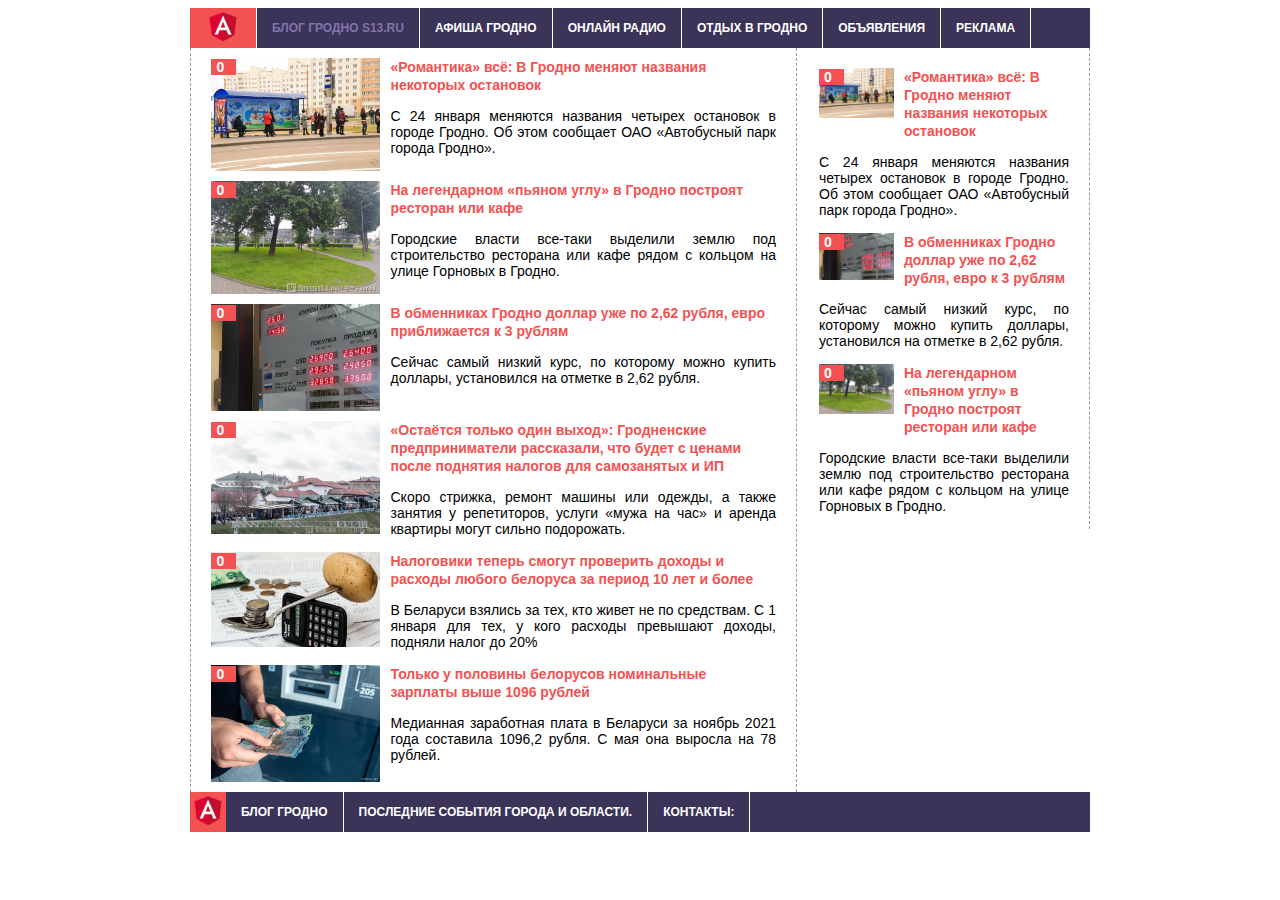
<file: index.html>
<!doctype html>
<html>
<head>
<meta charset="UTF-8">
<title>Блог Гродно s13 - Новости Гродно и важные события города и региона</title>
<link href="/img/ang-logo.png" type="image/x-icon" rel="shortcut icon">
<link href="styles.css" rel="stylesheet">
</head>

<body>
<div class="pageWrapper">
<header>
  <nav class="top-menu">
    <a href="/" class="navbar-logo"><img src="/img/ang-logo.png"></a>
  <ul class="menu-main">    
    <!-- <li><a href="/" class="logo"><img src="/img/logo.svg" alt="Блог Гродно s13"></a></li> -->
    <li><span class="info">Блог Гродно s13.ru</span></li>
    <li><a href="#" target="_blank">Афиша Гродно</a></li>
    <li><a href="#" target="_blank">Онлайн радио</a></li>
    <li><a href="#" target="_blank">Отдых в Гродно</a></li>
    <li><a href="#" target="_blank">Объявления</a></li>
    <li><a href="#">Реклама</a></li>
  </ul>
</nav>
<!-- <h1>Блог Гродно s13 - Новости Гродно и важные события города и региона</h1> -->
</header>
<div class="contentWrapper">
  <div class="columnWrapper">
  <!-- основной контент -->
  <article class="main">
    <ul class="news-list">            
      <li><a href="/archives/ostanovki-3.html"><span class="img-counter"><noindex><span class="nstat">0</span></noindex><img class="half left" src="archives/image/ostanovki-3.jpg" alt="«Романтика» всё: В Гродно меняют названия некоторых остановок"></span><span class="title">«Романтика» всё: В Гродно меняют названия некоторых остановок</span></a>
        <p>С 24 января меняются названия четырех остановок в городе Гродно. Об этом сообщает ОАО «Автобусный парк города Гродно».</p>
      </li>
      <li><a href="/archives/aukcion-122.html"><span class="img-counter"><noindex><span class="nstat">0</span></noindex><img class="half left" src="archives/image/aukcion-122.jpg" alt="На легендарном «пьяном углу» в Гродно построят ресторан или кафе"></span><span class="title">На легендарном «пьяном углу» в Гродно построят ресторан или кафе</span></a>
        <p>Городские власти все-таки выделили землю под строительство ресторана или кафе рядом с кольцом на улице Горновых в Гродно.</p>
      </li>
      <li><a href="/archives/dollar-125.html"><span class="img-counter"><noindex><span class="ico"></span><span class="nstat"><span id="counter-label" title="Просмотров">0</span></span></noindex><img class="half left" src="archives/image/dollar-125.jpg" alt="В обменниках Гродно доллар уже по 2,62 рубля, евро приближается к 3 рублям"></span><span class="title">В обменниках Гродно доллар уже по 2,62 рубля, евро приближается к 3 рублям</span></a>
        <p>Сейчас самый низкий курс, по которому можно купить доллары, установился на отметке в 2,62 рубля.</p>
      </li>
      <li><a href="/archives/nalogi-82.html"><span class="img-counter"><noindex><span class="ico"></span><span class="nstat"><span id="counter-label" title="Просмотров">0</span></span></noindex><img class="half left" src="archives/image/nalogi-82.jpg" alt="«Остаётся только один выход»: Гродненские предприниматели рассказали, что будет с ценами после поднятия налогов для самозанятых и ИП"></span><span class="title">«Остаётся только один выход»: Гродненские предприниматели рассказали, что будет с ценами после поднятия налогов для самозанятых и ИП</span></a>
        <p>Скоро стрижка, ремонт машины или одежды, а также занятия у репетиторов, услуги «мужа на час» и аренда квартиры могут сильно подорожать.</p>
      </li>
      <li><a href="/archives/nalogi-87.html"><span class="img-counter"><noindex><span class="ico"></span><span class="nstat"><span id="counter-label" title="Просмотров">0</span></span></noindex><img class="half left" src="archives/image/nalogi87.jpg" alt="Налоговики теперь смогут проверить доходы и расходы любого белоруса за период 10 лет и более"></span><span class="title">Налоговики теперь смогут проверить доходы и расходы любого белоруса за период 10 лет и более</span></a>
        <p>В Беларуси взялись за тех, кто живет не по средствам. С 1 января для тех, у кого расходы превышают доходы, подняли налог до 20%</p>
      </li>
      <li><a href="/archives/zp-135.html"><span class="img-counter"><noindex><span class="ico"></span><span class="nstat"><span id="counter-label" title="Просмотров">0</span></span></noindex><img class="half left" src="archives/image/zp-135.jpg" alt="Только у половины белорусов номинальные зарплаты выше 1096 рублей"></span><span class="title">Только у половины белорусов номинальные зарплаты выше 1096 рублей</span></a>
        <p>Медианная заработная плата в Беларуси за ноябрь 2021 года составила 1096,2 рубля. С мая она выросла на 78 рублей.</p>
      </li>
    </ul>  
  </article>
  </div>
  <!-- боковая панель -->
    <aside class="sidebar2">
    <h2></h2>
    <ul>
      <li class="counter1"><a href="/archives/ostanovki-3.html"><span class="img-counter"><noindex><span class="nstat-sidebar1">0</span></noindex><img class="half left" src="archives/image/ostanovki-3.jpg" alt="«Романтика» всё: В Гродно меняют названия некоторых остановок"></span><span class="title">«Романтика» всё: В Гродно меняют названия некоторых остановок</span></a>
        <p>С 24 января меняются названия четырех остановок в городе Гродно. Об этом сообщает ОАО «Автобусный парк города Гродно».</p>
      </li>
      <li class="counter1"><a href="/archives/dollar-125.html"><span class="img-counter"><noindex><span class="ico"></span><span class="nstat-sidebar1"><span id="counter-label" title="Просмотров">0</span></span></noindex><img class="half left" src="archives/image/dollar-125.jpg" alt="В обменниках Гродно доллар уже по 2,62 рубля, евро приближается к 3 рублям"></span><span class="title">В обменниках Гродно доллар уже по 2,62 рубля, евро к 3 рублям</span></a>
        <p>Сейчас самый низкий курс, по которому можно купить доллары, установился на отметке в 2,62 рубля.</p>
      </li>
      <li class="counter1"><a href="/archives/aukcion-122.html"><span class="img-counter"><noindex><span class="nstat-sidebar1">0</span></noindex><img class="half left" src="archives/image/aukcion-122.jpg" alt="На легендарном «пьяном углу» в Гродно построят ресторан или кафе"></span><span class="title">На легендарном «пьяном углу» в Гродно построят ресторан или кафе</span></a>
        <p>Городские власти все-таки выделили землю под строительство ресторана или кафе рядом с кольцом на улице Горновых в Гродно.</p>
      </li>
    </ul>
  </aside>  
  </div>
  <footer>
    <div class="foot">
      <a class="navbar-logo" href=""><img src="/img/ang-logo.png"></a>
    <ul class="menu-footer">    
      <!-- <li><a href="/" class="logo"><img src="/img/logo.svg" alt="Блог Гродно s13"></a></li> -->
      <li><span class="info">Блог Гродно</span></li>
      <li><span class="info">последние события города и области.</span></li>
      <li><span class="info">Контакты: <a href="mailto:nobody@gmail.com"></a></span></li>      
    </ul>
  </div>
  </footer>
  </div>
<script src="/script.js"></script>
</body>
</html>
</file>
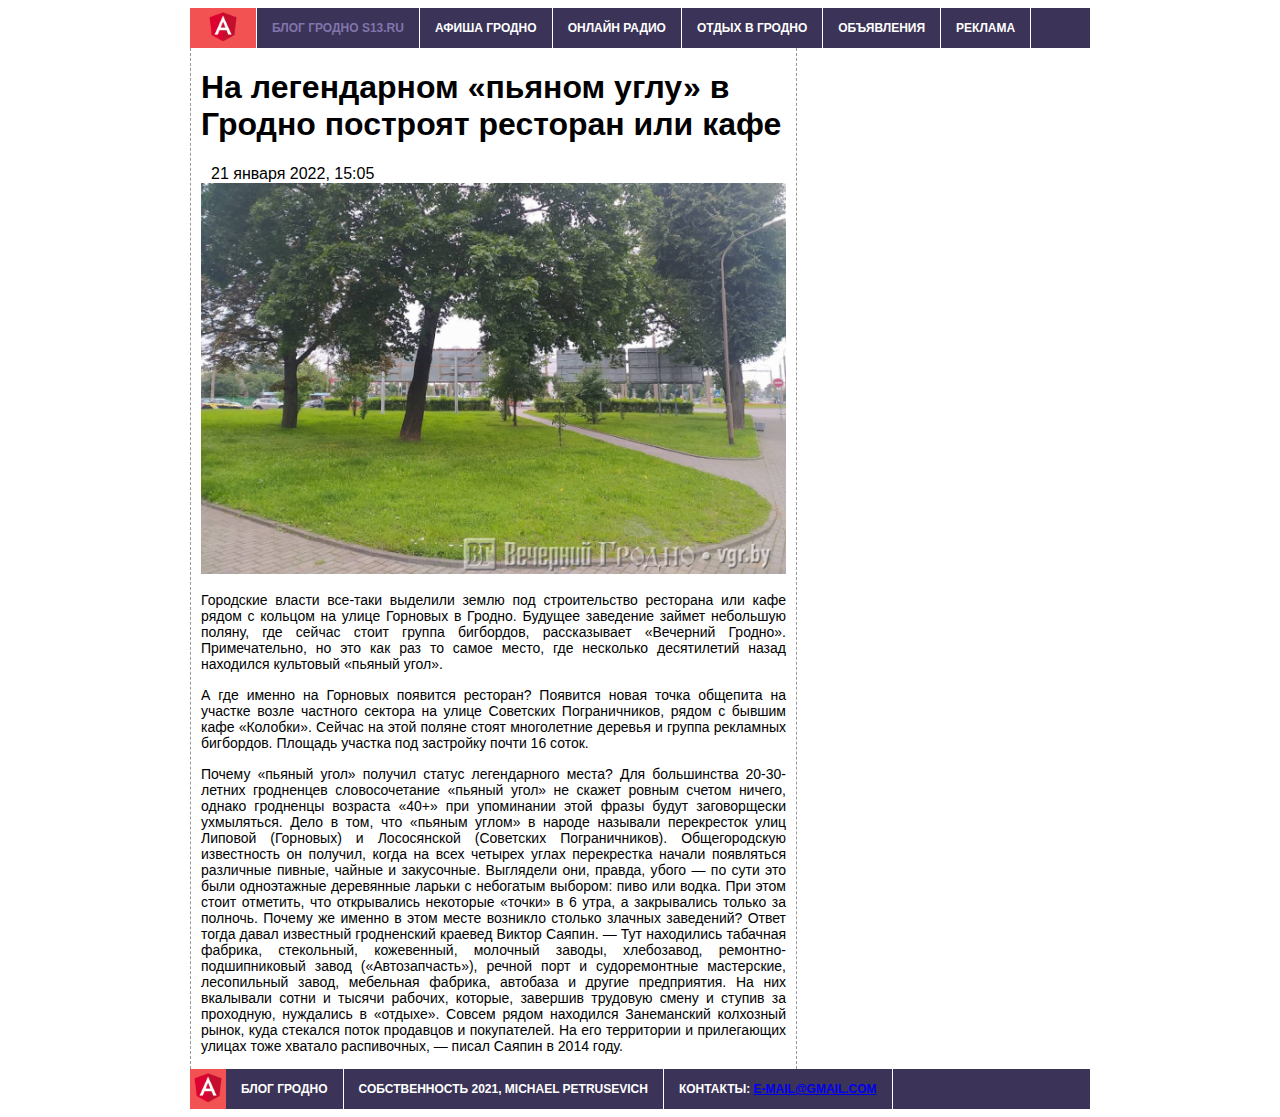
<file: archives/aukcion-122.html>
<!doctype html>
<html>
<head>
<meta charset="UTF-8">
<title>На легендарном «пьяном углу» в Гродно построят ресторан или кафе - Блог Гродно s13</title>
<link href="/img/ang-logo.png" type="image/x-icon" rel="shortcut icon">
<link href="../styles.css" rel="stylesheet">
</head>

<body>
<div class="pageWrapper">
<header>
  <nav class="top-menu">
    <a class="navbar-logo" href=""><img src="/img/ang-logo.png"></a>
  <ul class="menu-main">    
    <!-- <li><a href="/" class="logo"><img src="/img/logo.svg" alt="Блог Гродно s13"></a></li> -->
    <li><span class="info">Блог Гродно s13.ru</span></li>
    <li><a href="#" target="_blank">Афиша Гродно</a></li>
    <li><a href="#" target="_blank">Онлайн радио</a></li>
    <li><a href="#" target="_blank">Отдых в Гродно</a></li>
    <li><a href="#" target="_blank">Объявления</a></li>
    <li><a href="#">Реклама</a></li>
  </ul>
</nav>
<!-- <h1>Блог Гродно s13 - Новости Гродно и важные события города и региона</h1> -->
</header>
<div class="contentWrapper">
  <div class="columnWrapper">
  <!-- основной контент -->
  <article class="main">
    <h1>На легендарном «пьяном углу» в Гродно построят ресторан или кафе</h1>
    <ul class="cols top">
      <!-- <li><span class="nstat"><span title="Просмотров">8935</span><noidex></noidex></span></li> -->
      <li><span>21 января 2022, 15:05</span></li>      
      </ul>
      <img class="main ls-is-cached lazyloaded" src="image/aukcion-122.jpg" alt="На легендарном «пьяном углу» в Гродно построят ресторан или кафе">
      <div>
        <p>Городские власти все-таки выделили землю под строительство ресторана или кафе рядом с кольцом на улице Горновых в Гродно. Будущее заведение займет небольшую поляну, где сейчас стоит группа бигбордов, рассказывает «Вечерний Гродно». Примечательно, но это как раз то самое место, где несколько десятилетий назад находился культовый «пьяный угол».</p>
        <p>А где именно на Горновых появится ресторан?
            Появится новая точка общепита на участке возле частного сектора на улице Советских Пограничников, рядом с бывшим кафе «Колобки». Сейчас на этой поляне стоят многолетние деревья и группа рекламных бигбордов. Площадь участка под застройку почти 16 соток.</p>
        <p>Почему «пьяный угол» получил статус легендарного места?
            Для большинства 20-30-летних гродненцев словосочетание «пьяный угол» не скажет ровным счетом ничего, однако гродненцы возраста «40+» при упоминании этой фразы будут заговорщески ухмыляться.
            
            Дело в том, что «пьяным углом» в народе называли перекресток улиц Липовой (Горновых) и Лососянской (Советских Пограничников). Общегородскую известность он получил, когда на всех четырех углах перекрестка начали появляться различные пивные, чайные и закусочные. Выглядели они, правда, убого — по сути это были одноэтажные деревянные ларьки с небогатым выбором: пиво или водка. При этом стоит отметить, что открывались некоторые «точки» в 6 утра, а закрывались только за полночь.
            
            Почему же именно в этом месте возникло столько злачных заведений? Ответ тогда давал известный гродненский краевед Виктор Саяпин.
            
            — Тут находились табачная фабрика, стекольный, кожевенный, молочный заводы, хлебозавод, ремонтно-подшипниковый завод («Автозапчасть»), речной порт и судоремонтные мастерские, лесопильный завод, мебельная фабрика, автобаза и другие предприятия. На них вкалывали сотни и тысячи рабочих, которые, завершив трудовую смену и ступив за проходную, нуждались в «отдыхе». Совсем рядом находился Занеманский колхозный рынок, куда стекался поток продавцов и покупателей. На его территории и прилегающих улицах тоже хватало распивочных, — писал Саяпин в 2014 году.</p>      
      </div>
    
  </article>

  </div>
  <!-- вторая боковая панель -->
    <aside class="sidebar2">   

  </aside>  
  </div>

  <footer>
    <div class="foot">
      <a class="navbar-logo" href=""><img src="/img/ang-logo.png"></a>
    <ul class="menu-footer">    
      <!-- <li><a href="/" class="logo"><img src="/img/logo.svg" alt="Блог Гродно s13"></a></li> -->
      <li><span class="info">Блог Гродно</span></li>
      <li><span class="info">Собственность 2021, Michael Petrusevich</span></li>
      <li><span class="info">Контакты: <a href="mailto:nobody@gmail.com">e-mail@gmail.com</a></span></li>      
    </ul>
  </div>
  </footer>
  </div>
<script src="/script.js"></script>
</body>
</html>
</file>
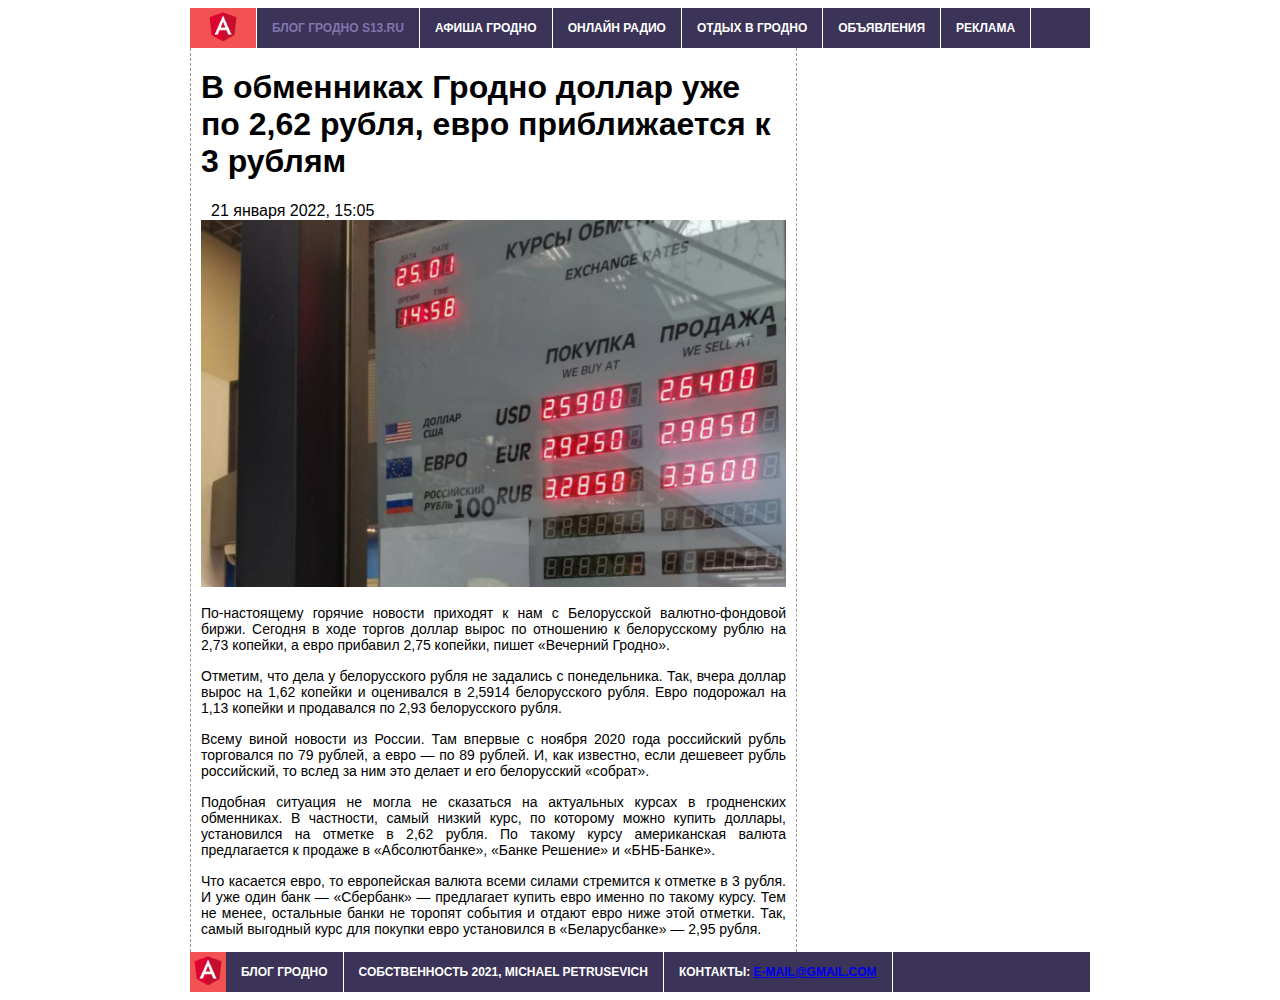
<file: archives/dollar-125.html>
<!doctype html>
<html>
<head>
<meta charset="UTF-8">
<title>В обменниках Гродно доллар уже по 2,62 рубля, евро приближается к 3 рублям - Блог Гродно s13</title>
<link href="/img/ang-logo.png" type="image/x-icon" rel="shortcut icon">
<link href="../styles.css" rel="stylesheet">
</head>

<body>
<div class="pageWrapper">
<header>
  <nav class="top-menu">
    <a class="navbar-logo" href=""><img src="/img/ang-logo.png"></a>
  <ul class="menu-main">    
    <!-- <li><a href="/" class="logo"><img src="/img/logo.svg" alt="Блог Гродно s13"></a></li> -->
    <li><span class="info">Блог Гродно s13.ru</span></li>
    <li><a href="#" target="_blank">Афиша Гродно</a></li>
    <li><a href="#" target="_blank">Онлайн радио</a></li>
    <li><a href="#" target="_blank">Отдых в Гродно</a></li>
    <li><a href="#" target="_blank">Объявления</a></li>
    <li><a href="#">Реклама</a></li>
  </ul>
</nav>
<!-- <h1>Блог Гродно s13 - Новости Гродно и важные события города и региона</h1> -->
</header>
<div class="contentWrapper">
  <div class="columnWrapper">
  <!-- основной контент -->
  <article class="main">
    <h1>В обменниках Гродно доллар уже по 2,62 рубля, евро приближается к 3 рублям</h1>
    <ul class="cols top">
      <!-- <li><span class="nstat"><span title="Просмотров">8935</span><noidex></noidex></span></li> -->
      <li><span>21 января 2022, 15:05</span></li>      
      </ul>
      <img class="main ls-is-cached lazyloaded" src="image/dollar-125.jpg" alt="В обменниках Гродно доллар уже по 2,62 рубля, евро приближается к 3 рублям">
      <div>
        <p>По-настоящему горячие новости приходят к нам с Белорусской валютно-фондовой биржи. Сегодня в ходе торгов доллар вырос по отношению к белорусскому рублю на 2,73 копейки, а евро прибавил 2,75 копейки, пишет «Вечерний Гродно».</p>
        <p>Отметим, что дела у белорусского рубля не задались с понедельника. Так, вчера доллар вырос на 1,62 копейки и оценивался в 2,5914 белорусского рубля. Евро подорожал на 1,13 копейки и продавался по 2,93 белорусского рубля.</p>
        <p>Всему виной новости из России. Там впервые с ноября 2020 года российский рубль торговался по 79 рублей, а евро — по 89 рублей. И, как известно, если дешевеет рубль российский, то вслед за ним это делает и его белорусский «собрат».</p>
        <p>Подобная ситуация не могла не сказаться на актуальных курсах в гродненских обменниках. В частности, самый низкий курс, по которому можно купить доллары, установился на отметке в 2,62 рубля. По такому курсу американская валюта предлагается к продаже в «Абсолютбанке», «Банке Решение» и «БНБ-Банке».</p>
        <p>Что касается евро, то европейская валюта всеми силами стремится к отметке в 3 рубля. И уже один банк — «Сбербанк» — предлагает купить евро именно по такому курсу. Тем не менее, остальные банки не торопят события и отдают евро ниже этой отметки. Так, самый выгодный курс для покупки евро установился в «Беларусбанке» — 2,95 рубля.</p>      
      </div>
    
  </article>

  </div>
  <!-- вторая боковая панель -->
    <aside class="sidebar2">   

  </aside>  
  </div>

  <footer>
    <div class="foot">
      <a class="navbar-logo" href=""><img src="/img/ang-logo.png"></a>
    <ul class="menu-footer">    
      <!-- <li><a href="/" class="logo"><img src="/img/logo.svg" alt="Блог Гродно s13"></a></li> -->
      <li><span class="info">Блог Гродно</span></li>
      <li><span class="info">Собственность 2021, Michael Petrusevich</span></li>
      <li><span class="info">Контакты: <a href="mailto:nobody@gmail.com">e-mail@gmail.com</a></span></li>      
    </ul>
  </div>
  </footer>
  </div>
<script src="/script.js"></script>
</body>
</html>
</file>
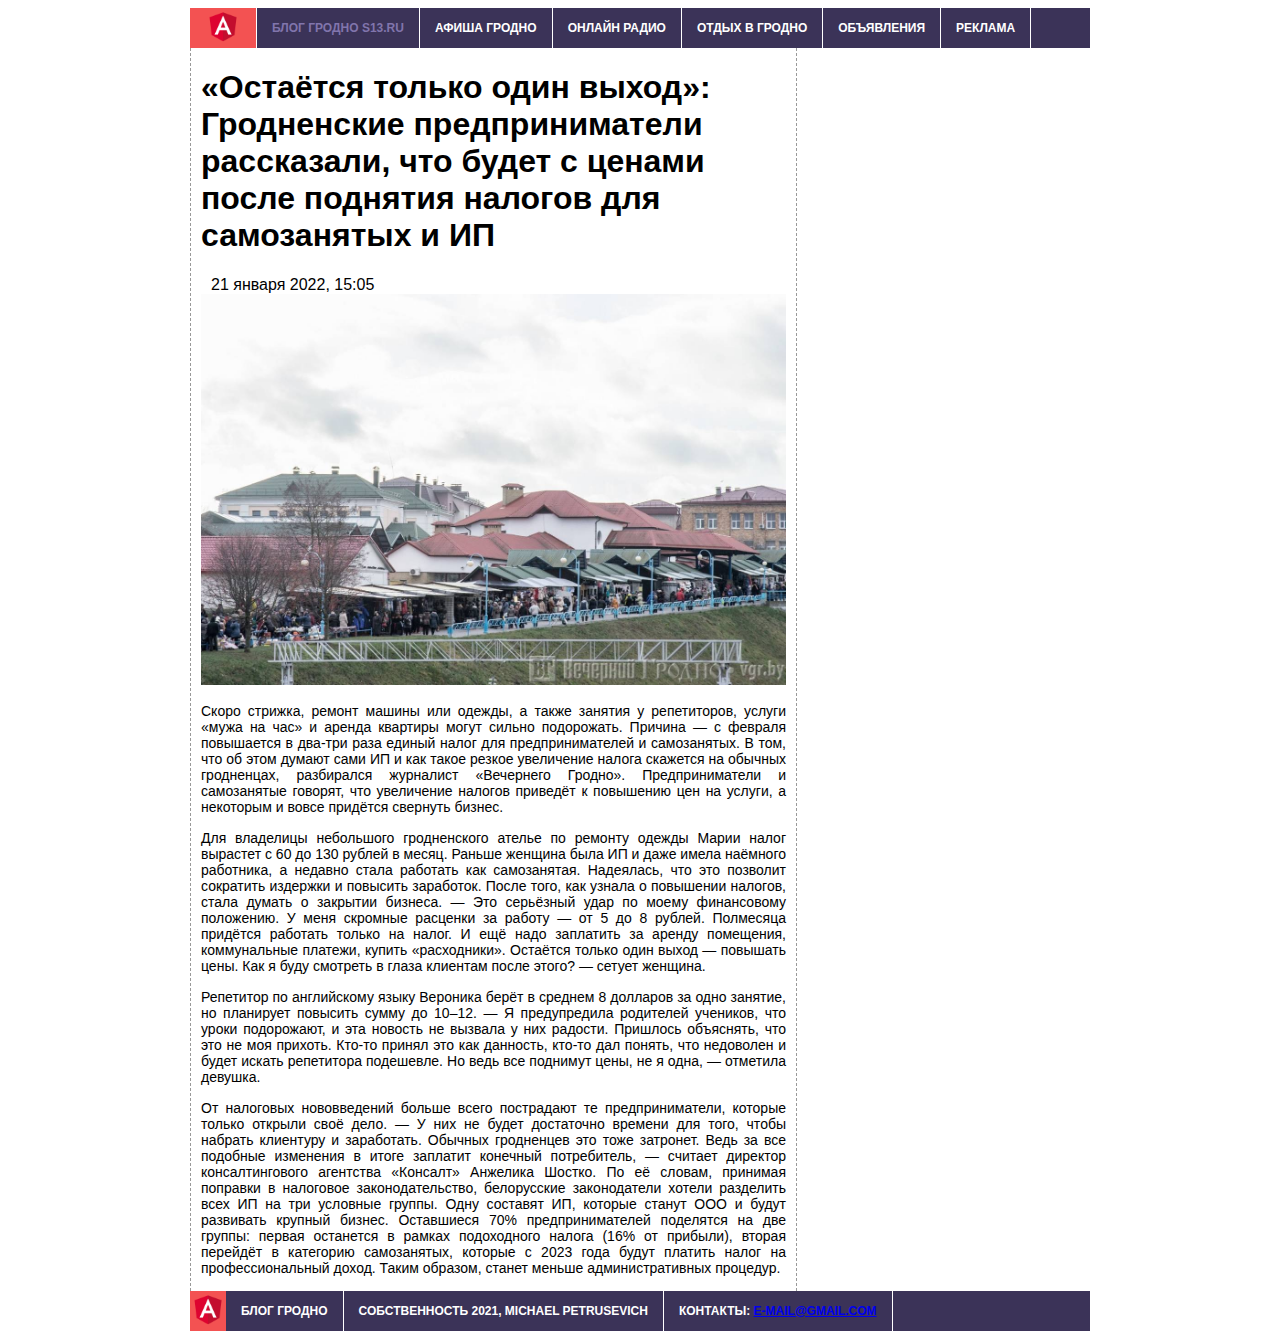
<file: archives/nalogi-82.html>
<!doctype html>
<html>
<head>
<meta charset="UTF-8">
<title>«Остаётся только один выход»: Гродненские предприниматели рассказали, что будет с ценами после поднятия налогов для самозанятых и ИП - Блог Гродно s13</title>
<link href="/img/ang-logo.png" type="image/x-icon" rel="shortcut icon">
<link href="../styles.css" rel="stylesheet">
</head>

<body>
<div class="pageWrapper">
<header>
  <nav class="top-menu">
    <a class="navbar-logo" href=""><img src="/img/ang-logo.png"></a>
  <ul class="menu-main">    
    <!-- <li><a href="/" class="logo"><img src="/img/logo.svg" alt="Блог Гродно s13"></a></li> -->
    <li><span class="info">Блог Гродно s13.ru</span></li>
    <li><a href="#" target="_blank">Афиша Гродно</a></li>
    <li><a href="#" target="_blank">Онлайн радио</a></li>
    <li><a href="#" target="_blank">Отдых в Гродно</a></li>
    <li><a href="#" target="_blank">Объявления</a></li>
    <li><a href="#">Реклама</a></li>
  </ul>
</nav>
<!-- <h1>Блог Гродно s13 - Новости Гродно и важные события города и региона</h1> -->
</header>
<div class="contentWrapper">
  <div class="columnWrapper">
  <!-- основной контент -->
  <article class="main">
    <h1>«Остаётся только один выход»: Гродненские предприниматели рассказали, что будет с ценами после поднятия налогов для самозанятых и ИП</h1>
    <ul class="cols top">
      <!-- <li><span class="nstat"><span title="Просмотров">8935</span><noidex></noidex></span></li> -->
      <li><span>21 января 2022, 15:05</span></li>      
      </ul>
      <img class="main ls-is-cached lazyloaded" src="image/nalogi-82.jpg" alt="«Остаётся только один выход»: Гродненские предприниматели рассказали, что будет с ценами после поднятия налогов для самозанятых и ИП">
      <div>
        <p>Скоро стрижка, ремонт машины или одежды, а также занятия у репетиторов, услуги «мужа на час» и аренда квартиры могут сильно подорожать. Причина — с февраля повышается в два-три раза единый налог для предпринимателей и самозанятых. В том, что об этом думают сами ИП и как такое резкое увеличение налога скажется на обычных гродненцах, разбирался журналист «Вечернего Гродно».
        Предприниматели и самозанятые говорят, что увеличение налогов приведёт к повышению цен на услуги, а некоторым и вовсе придётся свернуть бизнес.</p>
        <p>Для владелицы небольшого гродненского ателье по ремонту одежды Марии налог вырастет с 60 до 130 рублей в месяц. Раньше женщина была ИП и даже имела наёмного работника, а недавно стала работать как самозанятая. Надеялась, что это позволит сократить издержки и повысить заработок. После того, как узнала о повышении налогов, стала думать о закрытии бизнеса.
        — Это серьёзный удар по моему финансовому положению. У меня скромные расценки за работу — от 5 до 8 рублей. Полмесяца придётся работать только на налог. И ещё надо заплатить за аренду помещения, коммунальные платежи, купить «расходники». Остаётся только один выход — повышать цены. Как я буду смотреть в глаза клиентам после этого? — сетует женщина.</p>
        <p>Репетитор по английскому языку Вероника берёт в среднем 8 долларов за одно занятие, но планирует повысить сумму до 10–12.
        — Я предупредила родителей учеников, что уроки подорожают, и эта новость не вызвала у них радости. Пришлось объяснять, что это не моя прихоть. Кто-то принял это как данность, кто-то дал понять, что недоволен и будет искать репетитора подешевле. Но ведь все поднимут цены, не я одна, — отметила девушка.</p>
        <p>От налоговых нововведений больше всего пострадают те предприниматели, которые только открыли своё дело.
        — У них не будет достаточно времени для того, чтобы набрать клиентуру и заработать. Обычных гродненцев это тоже затронет. Ведь за все подобные изменения в итоге заплатит конечный потребитель, — считает директор консалтингового агентства «Консалт» Анжелика Шостко.
        По её словам, принимая поправки в налоговое законодательство, белорусские законодатели хотели разделить всех ИП на три условные группы. Одну составят ИП, которые станут ООО и будут развивать крупный бизнес. Оставшиеся 70% предпринимателей поделятся на две группы: первая останется в рамках подоходного налога (16% от прибыли), вторая перейдёт в категорию самозанятых, которые с 2023 года будут платить налог на профессиональный доход. Таким образом, станет меньше административных процедур.</p>
    
      </div>
    
  </article>

  </div>
  <!-- вторая боковая панель -->
    <aside class="sidebar2">   

  </aside>  
  </div>

  <footer>
    <div class="foot">
      <a class="navbar-logo" href=""><img src="/img/ang-logo.png"></a>
    <ul class="menu-footer">    
      <!-- <li><a href="/" class="logo"><img src="/img/logo.svg" alt="Блог Гродно s13"></a></li> -->
      <li><span class="info">Блог Гродно</span></li>
      <li><span class="info">Собственность 2021, Michael Petrusevich</span></li>
      <li><span class="info">Контакты: <a href="mailto:nobody@gmail.com">e-mail@gmail.com</a></span></li>      
    </ul>
  </div>
  </footer>
  </div>
<script src="/script.js"></script>
</body>
</html>
</file>
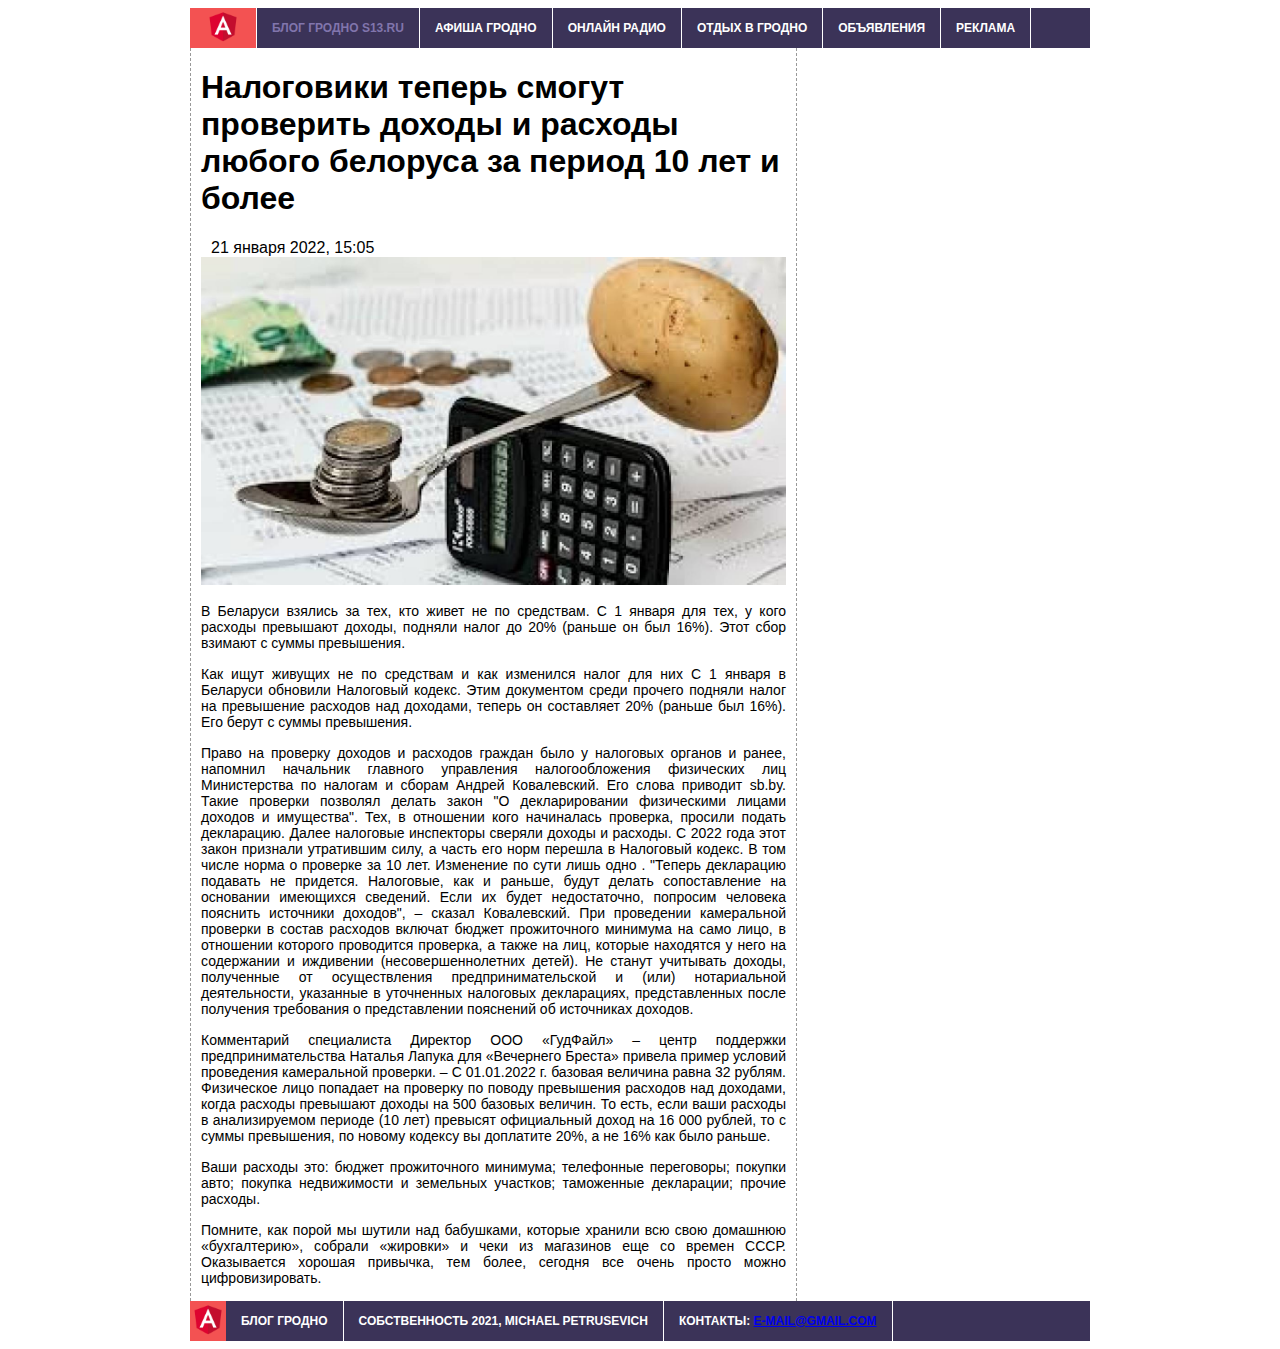
<file: archives/nalogi-87.html>
<!doctype html>
<html>
<head>
<meta charset="UTF-8">
<title>Налоговики теперь смогут проверить доходы и расходы любого белоруса за период 10 лет и более - Блог Гродно s13</title>
<link href="/img/ang-logo.png" type="image/x-icon" rel="shortcut icon">
<link href="../styles.css" rel="stylesheet">
</head>

<body>
<div class="pageWrapper">
<header>
  <nav class="top-menu">
    <a class="navbar-logo" href=""><img src="/img/ang-logo.png"></a>
  <ul class="menu-main">    
    <!-- <li><a href="/" class="logo"><img src="/img/logo.svg" alt="Блог Гродно s13"></a></li> -->
    <li><span class="info">Блог Гродно s13.ru</span></li>
    <li><a href="#" target="_blank">Афиша Гродно</a></li>
    <li><a href="#" target="_blank">Онлайн радио</a></li>
    <li><a href="#" target="_blank">Отдых в Гродно</a></li>
    <li><a href="#" target="_blank">Объявления</a></li>
    <li><a href="#">Реклама</a></li>
  </ul>
</nav>
<!-- <h1>Блог Гродно s13 - Новости Гродно и важные события города и региона</h1> -->
</header>
<div class="contentWrapper">
  <div class="columnWrapper">
  <!-- основной контент -->
  <article class="main">
    <h1>Налоговики теперь смогут проверить доходы и расходы любого белоруса за период 10 лет и более</h1>
    <ul class="cols top">
      <!-- <li><span class="nstat"><span title="Просмотров">8935</span><noidex></noidex></span></li> -->
      <li><span>21 января 2022, 15:05</span></li>      
      </ul>
      <img class="main ls-is-cached lazyloaded" src="image/nalogi87.jpg" alt="Налоговики теперь смогут проверить доходы и расходы любого белоруса за период 10 лет и более">
      <div>
        <p>В Беларуси взялись за тех, кто живет не по средствам. С 1 января для тех, у кого расходы превышают доходы, подняли налог до 20% (раньше он был 16%). Этот сбор взимают с суммы превышения.</p>
        <p>Как ищут живущих не по средствам и как изменился налог для них
        С 1 января в Беларуси обновили Налоговый кодекс. Этим документом среди прочего подняли налог на превышение расходов над доходами, теперь он составляет 20% (раньше был 16%). Его берут с суммы превышения.</p>
        <p>Право на проверку доходов и расходов граждан было у налоговых органов и ранее, напомнил начальник главного управления налогообложения физических лиц Министерства по налогам и сборам Андрей Ковалевский. Его слова приводит sb.by.
        Такие проверки позволял делать закон "О декларировании физическими лицами доходов и имущества".  Тех, в отношении кого начиналась проверка, просили подать декларацию. Далее налоговые инспекторы сверяли доходы и расходы. С 2022 года этот закон признали утратившим силу, а часть его норм перешла в Налоговый кодекс. В том числе норма о проверке за 10 лет. Изменение по сути лишь одно .
        "Теперь декларацию подавать не придется. Налоговые, как и раньше, будут делать сопоставление на основании имеющихся сведений. Если их будет недостаточно, попросим человека пояснить источники доходов", – сказал Ковалевский.
        При проведении камеральной проверки в состав расходов включат бюджет прожиточного минимума на само лицо, в отношении которого проводится проверка, а также на лиц, которые находятся у него на содержании и иждивении (несовершеннолетних детей).
        Не станут учитывать доходы, полученные от осуществления предпринимательской и (или) нотариальной деятельности, указанные в уточненных налоговых декларациях, представленных после получения требования о представлении пояснений об источниках доходов.</p>
        <p>Комментарий специалиста
        Директор ООО «ГудФайл» – центр поддержки предпринимательства Наталья Лапука для «Вечернего Бреста» привела пример условий проведения камеральной проверки.
        – С 01.01.2022 г. базовая величина равна 32 рублям. Физическое лицо попадает на проверку по поводу превышения расходов над доходами, когда расходы превышают доходы на 500 базовых величин. То есть, если ваши расходы в анализируемом периоде (10 лет) превысят официальный доход на 16 000 рублей, то с суммы превышения, по новому кодексу вы доплатите 20%, а не 16% как было раньше.</p>
        <p>Ваши расходы это:
            бюджет прожиточного минимума;
            телефонные переговоры;
            покупки авто;
            покупка недвижимости и земельных участков;
            таможенные декларации;
            прочие расходы.
        <p>Помните, как порой мы шутили над бабушками, которые хранили всю свою домашнюю «бухгалтерию», собрали «жировки» и чеки из магазинов еще со времен СССР. Оказывается хорошая привычка, тем более, сегодня все очень просто можно цифровизировать.</p>
      </div>
  </article>

  </div>
  <!-- вторая боковая панель -->
    <aside class="sidebar2">   

  </aside>  
  </div>

  <footer>
    <div class="foot">
      <a class="navbar-logo" href=""><img src="/img/ang-logo.png"></a>
    <ul class="menu-footer">    
      <!-- <li><a href="/" class="logo"><img src="/img/logo.svg" alt="Блог Гродно s13"></a></li> -->
      <li><span class="info">Блог Гродно</span></li>
      <li><span class="info">Собственность 2021, Michael Petrusevich</span></li>
      <li><span class="info">Контакты: <a href="mailto:nobody@gmail.com">e-mail@gmail.com</a></span></li>      
    </ul>
  </div>
  </footer>
  </div>
<script src="/script.js"></script>
</body>
</html>
</file>
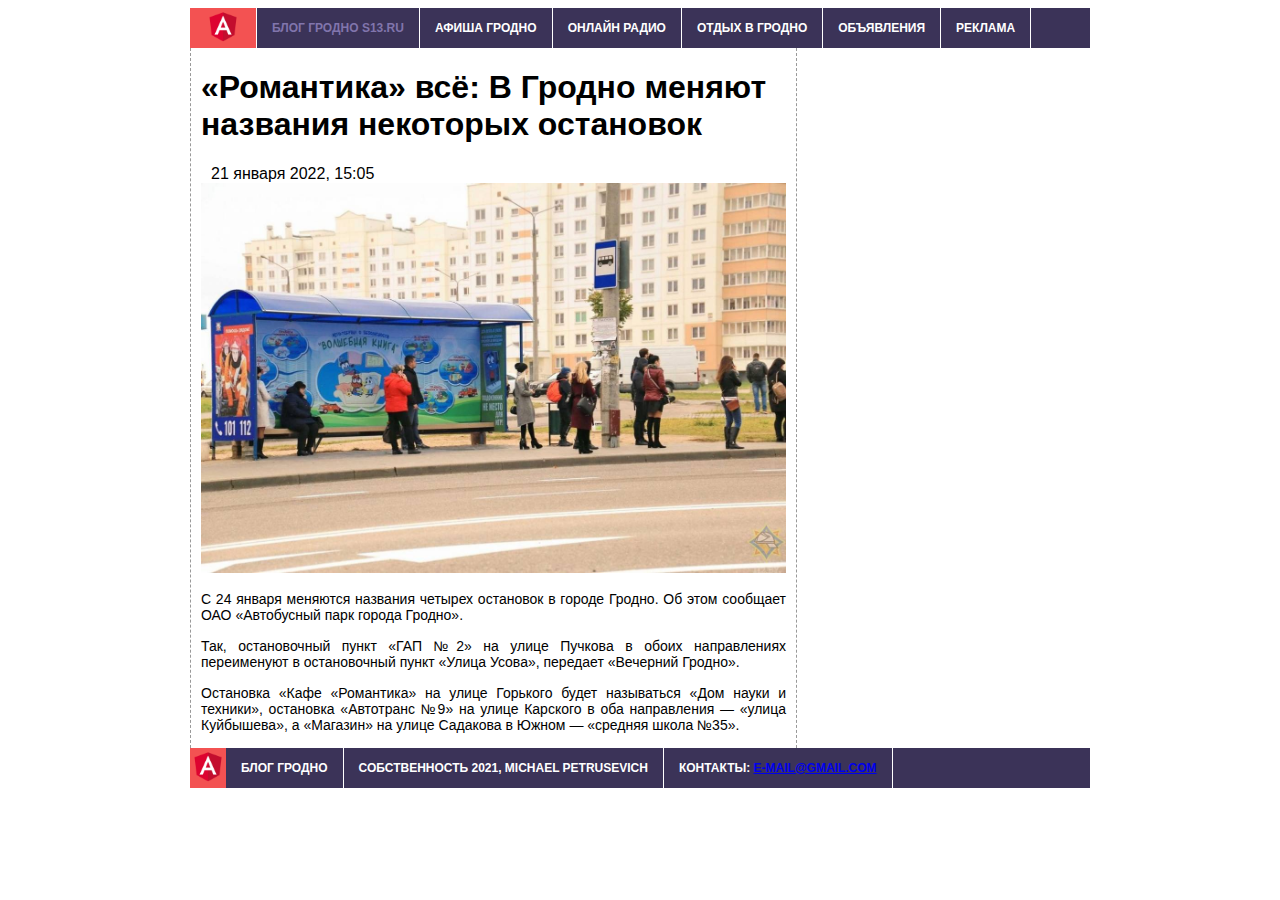
<file: archives/ostanovki-3.html>
<!doctype html>
<html>
<head>
<meta charset="UTF-8">
<title>«Романтика» всё: В Гродно меняют названия некоторых остановок - Блог Гродно s13</title>
<link href="/img/ang-logo.png" type="image/x-icon" rel="shortcut icon">
<link href="../styles.css" rel="stylesheet">
</head>

<body>
<div class="pageWrapper">
<header>
  <nav class="top-menu">
    <a class="navbar-logo" href=""><img src="/img/ang-logo.png"></a>
  <ul class="menu-main">    
    <!-- <li><a href="/" class="logo"><img src="/img/logo.svg" alt="Блог Гродно s13"></a></li> -->
    <li><span class="info">Блог Гродно s13.ru</span></li>
    <li><a href="#" target="_blank">Афиша Гродно</a></li>
    <li><a href="#" target="_blank">Онлайн радио</a></li>
    <li><a href="#" target="_blank">Отдых в Гродно</a></li>
    <li><a href="#" target="_blank">Объявления</a></li>
    <li><a href="#">Реклама</a></li>
  </ul>
</nav>
<!-- <h1>Блог Гродно s13 - Новости Гродно и важные события города и региона</h1> -->
</header>
<div class="contentWrapper">
  <div class="columnWrapper">
  <!-- основной контент -->
  <article class="main">
    <h1>«Романтика» всё: В Гродно меняют названия некоторых остановок</h1>
    <ul class="cols top">
      <!-- <li><span class="nstat"><span title="Просмотров">8935</span><noidex></noidex></span></li> -->
      <li><span>21 января 2022, 15:05</span></li>      
      </ul>
      <img class="main ls-is-cached lazyloaded" src="image/ostanovki-3.jpg" alt="«Романтика» всё: В Гродно меняют названия некоторых остановок">
      <div>
        <p>С 24 января меняются названия четырех остановок в городе Гродно. Об этом сообщает ОАО «Автобусный парк города Гродно».</p>
        <p>Так, остановочный пункт «ГАП №2» на улице Пучкова в обоих направлениях переименуют в остановочный пункт «Улица Усова», передает «Вечерний Гродно».</p>
        <p>Остановка «Кафе «Романтика» на улице Горького будет называться «Дом науки и техники», остановка «Автотранс №9» на улице Карского в оба направления — «улица Куйбышева», а «Магазин» на улице Садакова в Южном — «средняя школа №35».</p>      
      </div>
    
  </article>

  </div>
  <!-- вторая боковая панель -->
    <aside class="sidebar2">   

  </aside>  
  </div>

  <footer>
    <div class="foot">
      <a class="navbar-logo" href=""><img src="/img/ang-logo.png"></a>
    <ul class="menu-footer">    
      <!-- <li><a href="/" class="logo"><img src="/img/logo.svg" alt="Блог Гродно s13"></a></li> -->
      <li><span class="info">Блог Гродно</span></li>
      <li><span class="info">Собственность 2021, Michael Petrusevich</span></li>
      <li><span class="info">Контакты: <a href="mailto:nobody@gmail.com">e-mail@gmail.com</a></span></li>      
    </ul>
  </div>
  </footer>
  </div>
<script src="/script.js"></script>
</body>
</html>
</file>
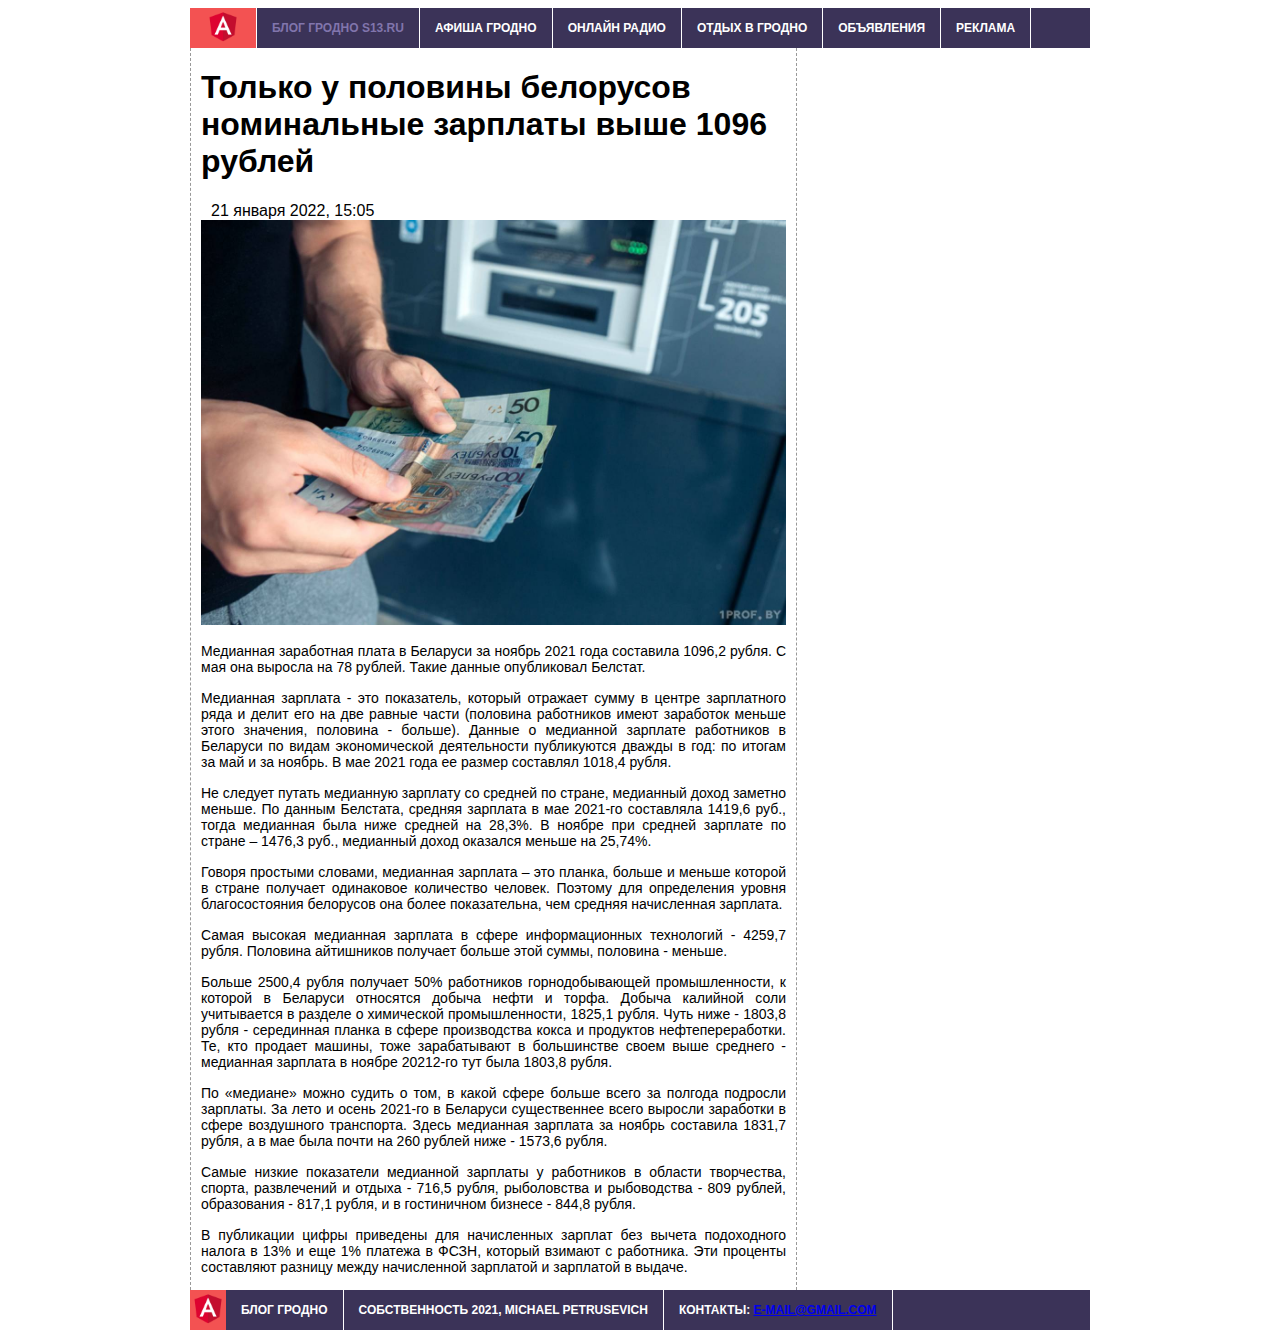
<file: archives/zp-135.html>
<!doctype html>
<html>
<head>
<meta charset="UTF-8">
<title>Только у половины белорусов номинальные зарплаты выше 1096 рублей - Блог Гродно s13</title>
<link href="/img/ang-logo.png" type="image/x-icon" rel="shortcut icon">
<link href="../styles.css" rel="stylesheet">
</head>

<body>
<div class="pageWrapper">
<header>
  <nav class="top-menu">
    <a class="navbar-logo" href=""><img src="/img/ang-logo.png"></a>
  <ul class="menu-main">    
    <!-- <li><a href="/" class="logo"><img src="/img/logo.svg" alt="Блог Гродно s13"></a></li> -->
    <li><span class="info">Блог Гродно s13.ru</span></li>
    <li><a href="#" target="_blank">Афиша Гродно</a></li>
    <li><a href="#" target="_blank">Онлайн радио</a></li>
    <li><a href="#" target="_blank">Отдых в Гродно</a></li>
    <li><a href="#" target="_blank">Объявления</a></li>
    <li><a href="#">Реклама</a></li>
  </ul>
</nav>
<!-- <h1>Блог Гродно s13 - Новости Гродно и важные события города и региона</h1> -->
</header>
<div class="contentWrapper">
  <div class="columnWrapper">
  <!-- основной контент -->
  <article class="main">
    <h1>Только у половины белорусов номинальные зарплаты выше 1096 рублей</h1>
    <ul class="cols top">
      <!-- <li><span class="nstat"><span title="Просмотров">8935</span><noidex></noidex></span></li> -->
      <li><span>21 января 2022, 15:05</span></li>      
      </ul>
      <img class="main ls-is-cached lazyloaded" src="image/zp-135.jpg" alt="Только у половины белорусов номинальные зарплаты выше 1096 рублей">
      <div>
        <p>Медианная заработная плата в Беларуси за ноябрь 2021 года составила 1096,2 рубля. С мая она выросла на 78 рублей. Такие данные опубликовал Белстат.</p>
        <p>Медианная зарплата - это показатель, который отражает сумму в центре зарплатного ряда и делит его на две равные части (половина работников имеют заработок меньше этого значения, половина - больше). Данные о медианной зарплате работников в Беларуси по видам экономической деятельности публикуются дважды в год: по итогам за май и за ноябрь. В мае 2021 года ее размер составлял 1018,4 рубля.</p>
        <p>Не следует путать медианную зарплату со средней по стране, медианный доход заметно меньше. По данным Белстата, средняя зарплата в мае 2021-го составляла 1419,6 руб., тогда медианная была ниже средней на 28,3%. В ноябре при средней зарплате по стране – 1476,3 руб., медианный доход оказался меньше на 25,74%.</p>
        <p>Говоря простыми словами, медианная зарплата – это планка, больше и меньше которой в стране получает одинаковое количество человек. Поэтому для определения уровня благосостояния белорусов она более показательна, чем средняя начисленная зарплата.</p>
        <p>Самая высокая медианная зарплата в сфере информационных технологий - 4259,7 рубля. Половина айтишников получает больше этой суммы, половина - меньше.</p>
        <p>Больше 2500,4 рубля получает 50% работников горнодобывающей промышленности, к которой в Беларуси относятся добыча нефти и торфа. Добыча калийной соли учитывается в разделе о химической промышленности, 1825,1 рубля. Чуть ниже - 1803,8 рубля - серединная планка в сфере производства кокса и продуктов нефтепереработки. Те, кто продает машины, тоже зарабатывают в большинстве своем выше среднего - медианная зарплата в ноябре 20212-го тут была 1803,8 рубля.</p>
        <p>По «медиане» можно судить о том, в какой сфере больше всего за полгода подросли зарплаты. За лето и осень 2021-го в Беларуси существеннее всего выросли заработки в сфере воздушного транспорта. Здесь медианная зарплата за ноябрь составила 1831,7 рубля, а в мае была почти на 260 рублей ниже - 1573,6 рубля.</p>
        <p>Самые низкие показатели медианной зарплаты у работников в области творчества, спорта, развлечений и отдыха - 716,5 рубля, рыболовства и рыбоводства - 809 рублей, образования - 817,1 рубля, и в гостиничном бизнесе - 844,8 рубля.</p>
        <p>В публикации цифры приведены для начисленных зарплат без вычета подоходного налога в 13% и еще 1% платежа в ФСЗН, который взимают с работника. Эти проценты составляют разницу между начисленной зарплатой и зарплатой в выдаче.</p>      
      </div>
    
  </article>

  </div>
  <!-- вторая боковая панель -->
    <aside class="sidebar2">   

  </aside>  
  </div>

  <footer>
    <div class="foot">
      <a class="navbar-logo" href=""><img src="/img/ang-logo.png"></a>
    <ul class="menu-footer">    
      <!-- <li><a href="/" class="logo"><img src="/img/logo.svg" alt="Блог Гродно s13"></a></li> -->
      <li><span class="info">Блог Гродно</span></li>
      <li><span class="info">Собственность 2021, Michael Petrusevich</span></li>
      <li><span class="info">Контакты: <a href="mailto:nobody@gmail.com">e-mail@gmail.com</a></span></li>      
    </ul>
  </div>
  </footer>
  </div>
<script src="/script.js"></script>
</body>
</html>
</file>
<file: styles.css>
body {
	font-family: 'helvetica-light', 'Helvetica Neue', Helvetica, Arial, sans-serif;	
}

header ul, footer ul {
	list-style: none; 
	margin: 0; 
	padding-left: 0; 
	margin-top:25px; 
	background:#3b3358; 
	height: 40px; 
}

header a, header .info, footer .info {
	text-decoration: none; 
	background:#3b3358; 
	color:#fff; 
	font-weight: bold;
	font-size: 12px;
	padding:0px 15px; 
	font-family: "helvetica-black",Arial,Helvetica,sans-serif; 
	line-height:40px; 
	display: block; 
	border-right: 1px solid #ffffff; 
	-moz-transition: all 0.3s 0.01s ease; 
	-o-transition: all 0.3s 0.01s ease;
	-webkit-transition: all 0.3s 0.01s ease;
	text-transform: uppercase;
}

header .info {
	color:#8175ac;
}

.menu-main a:hover {	
	/*background:#D43737;*/
	color:#8175ac;
}

li {
	float:left; 
}

.navbar-logo {
	float: left;
	background-color:rgb(243, 82, 82);
	height: 40px; 
	max-width: 4%;
}

.main p, .sidebar2 p {
	font-size: 14px;
	margin-bottom: 15px;
	text-align: justify;	
}

.main ul, .sidebar2 ul {
	list-style: none;
	margin: 10px; 
	padding-left: 0; 
}

.main a, .sidebar2 a {
	color:rgb(243, 82, 82);
	text-decoration: none;
	font-weight: bold;
	font-size: 14px;
}

.pageWrapper {
	max-width: 900px;
	margin: 0 auto;
}

.columnWrapper {
    float: left;
    width: 80%;
}

.columnWrapper {
	float: left;
	width: 65%;	
	padding: 0 10px;
	margin-right: 0;
	border-left: dashed 1px rgb(153,153,153);
	border-right: dashed 1px rgb(153,153,153);
}

.sidebar2 {
	float: right;
	width: 30%; 
	padding: 0 10px;
	margin: 0; 	
	border-right: dashed 1px rgb(153,153,153);
}

footer {
	clear: both;  
}

nav ul, header h1, footer p, .contentWrapper {
	max-width: 1200px;
	margin: 0 auto; 
}

img {
	max-width: 100%;
}

img.half {
	max-width: 30%;
}

img.left {
	  float: left;
	  margin: 0 10px 10px 0;
}

img.right {
	  float: right;
	  margin: 0 0 10px 10px;
}

.img-counter {
    position: relative;
}

.nstat, .nstat-sidebar1 {
    position: absolute;
    bottom: 0px;
    right: 154px;
    background-color: rgb(243, 82, 82);
    color: white;
    padding-left: 5px;
    padding-right: 5px;
	width: 15px;
}

.nstat-sidebar1 {    
    right: 60px;    
}

.not-active {
	pointer-events: none;
	cursor: default;
}
</file>
